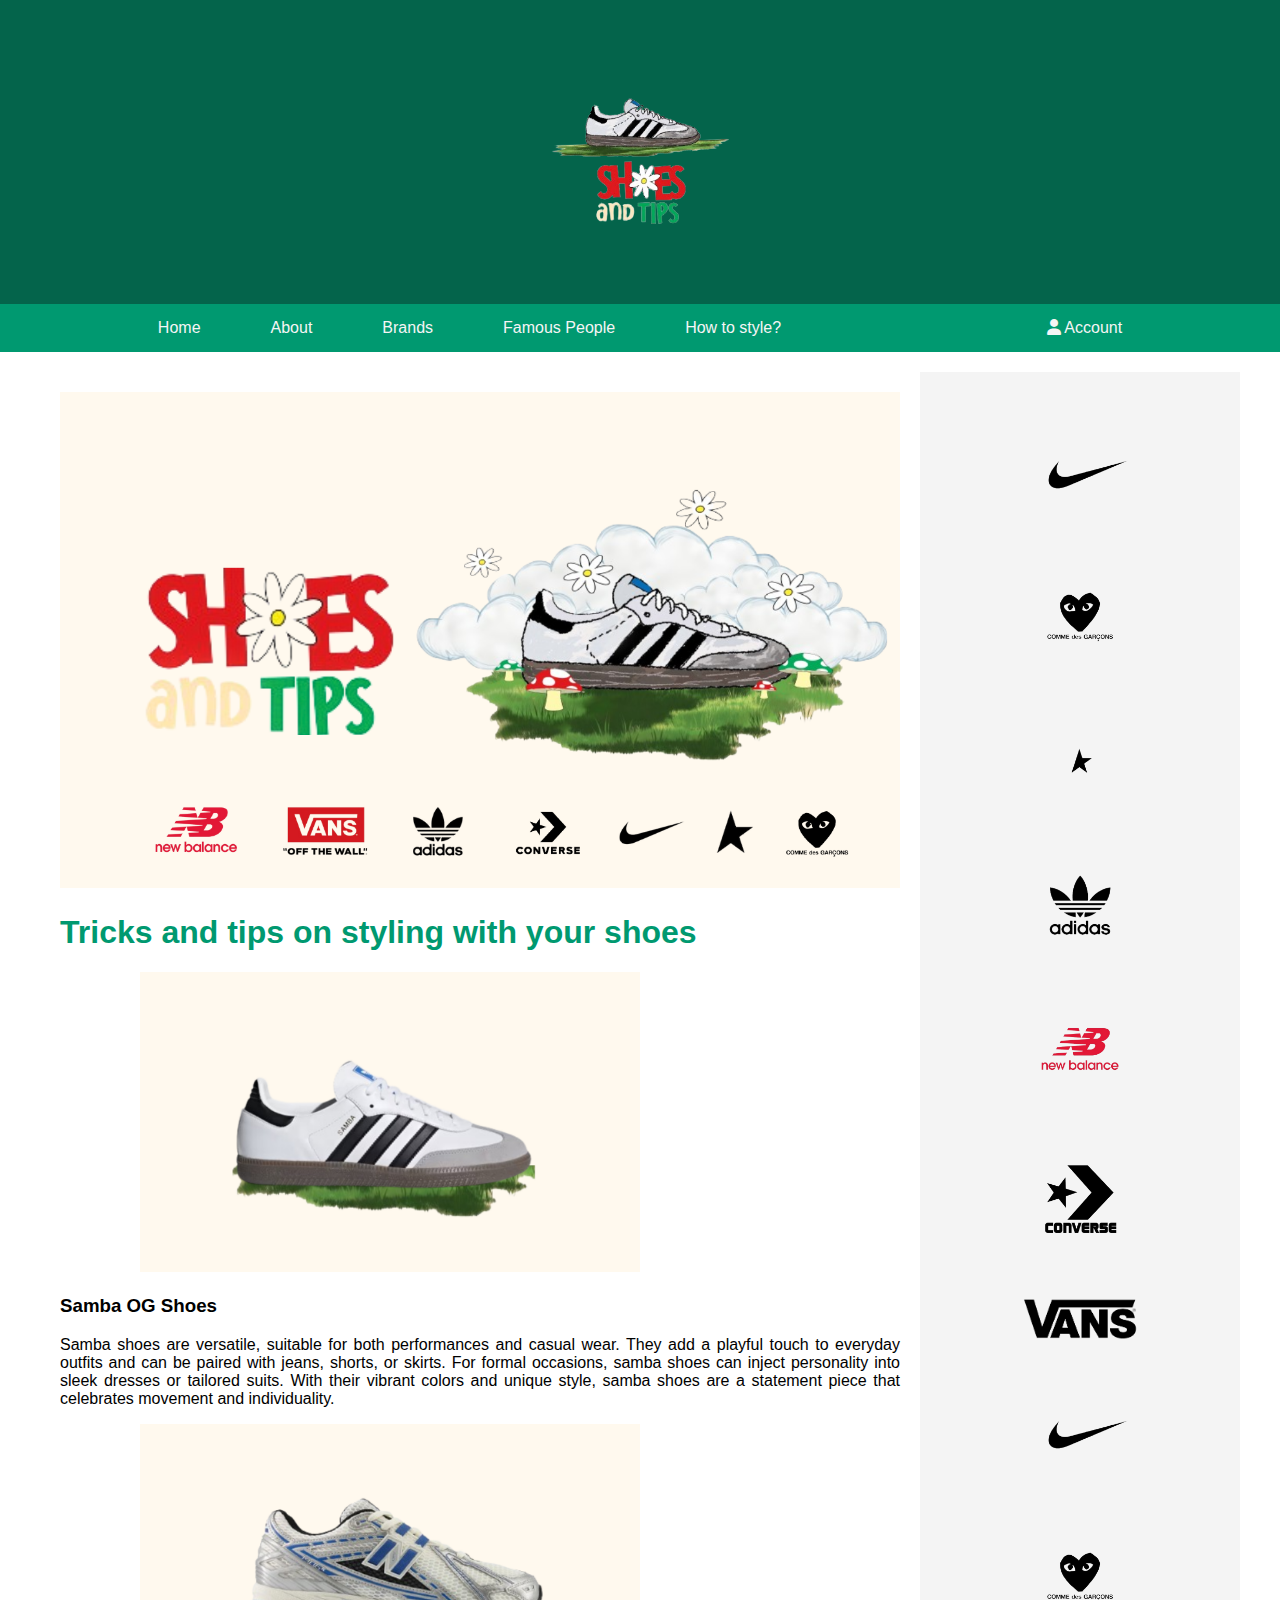
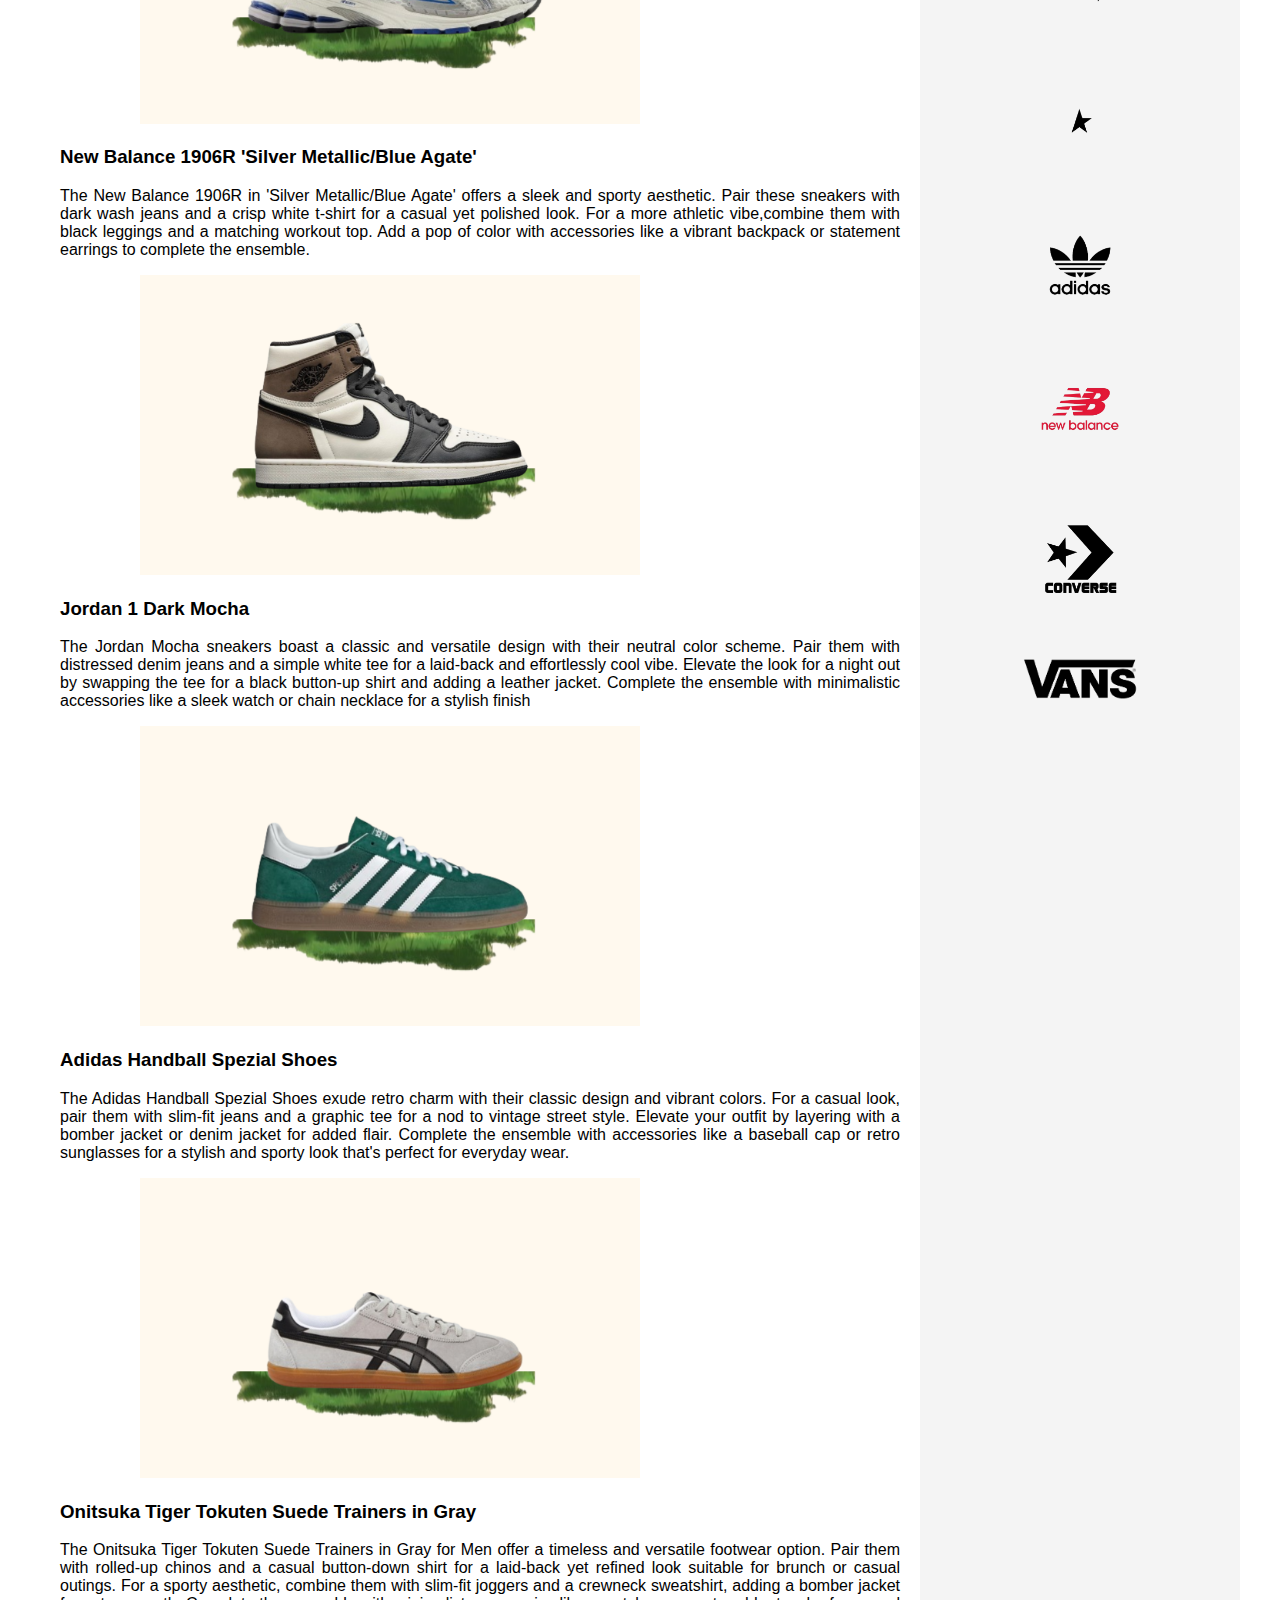
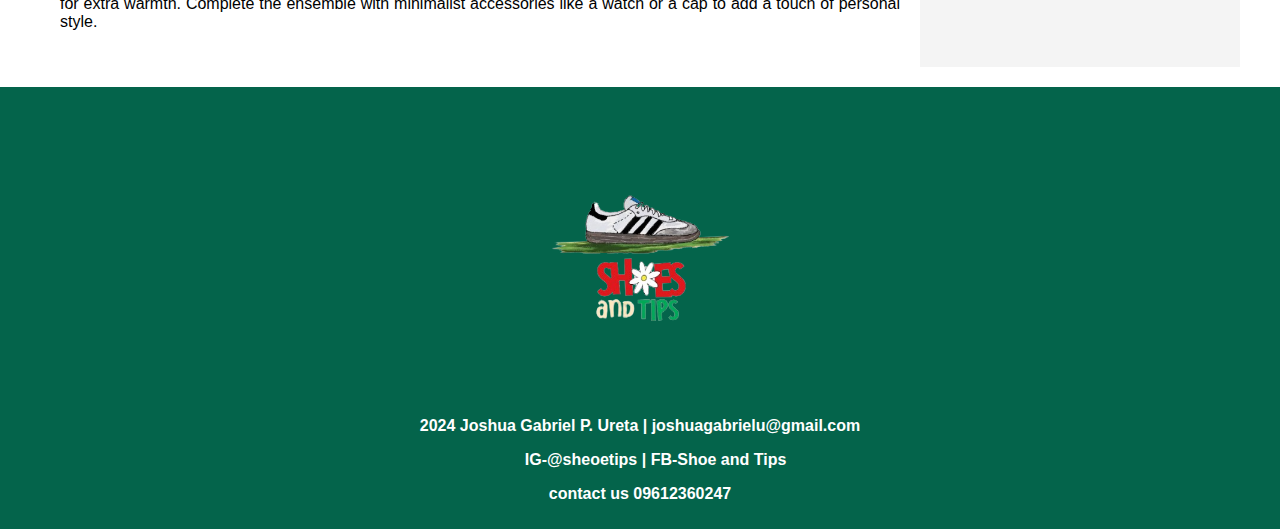
<file: index.html>
<!DOCTYPE html>
<html lang="en">
<head>
    <meta charset="UTF-8">
    <meta name="viewport" content="width=device-width, initial-scale=1.0">
    <title>Shoes and Tips</title>
    <link rel="stylesheet" href="style.css">
    <link rel="stylesheet" href="https://cdnjs.cloudflare.com/ajax/libs/font-awesome/6.0.0-beta3/css/all.min.css">
</head>
<body>
    <div class="container">
        <header class="header">
            <img src="Untitled_design-removebg-preview (2).png" alt="Logo" class="logo">
        </header>
        <nav class="navbar">
            <ul>
                <nav class="navbar">
                    <ul>
                        <li><a href="index.html">Home</a></li>
                        <li><a href="#about">About</a></li>
                        <li><a href="brands.html">Brands</a></li>
                        <li><a href="Famous_people.html">Famous People</a></li>
                        <li><a href="How_to_style.html">How to style?</a></li>
                        &nbsp;&nbsp;&nbsp;&nbsp;&nbsp;&nbsp;&nbsp;&nbsp; 
                        &nbsp;&nbsp;&nbsp;&nbsp;&nbsp;&nbsp;&nbsp;&nbsp; 
                        &nbsp;&nbsp;&nbsp;&nbsp;&nbsp;&nbsp;&nbsp;&nbsp;
                        &nbsp;&nbsp;&nbsp;&nbsp;&nbsp;&nbsp;&nbsp;&nbsp;
                        &nbsp;&nbsp;&nbsp;&nbsp;&nbsp;&nbsp;&nbsp;&nbsp;
                        <li><a href="Accounts.html"><i class="fas fa-user"></i> Account</a></li>
                    </ul>
                </nav>
                
            </ul>
        </nav>
        <div class="content-wrapper">
            <main class="main-content">
                <article>
                    <img src="Header Design .png" alt="Header Image" class="header-image">
                    <h1 style="color:#009970;"> Tricks and tips on styling with your shoes</h1>
                    <div class="img-shoes">
                        &nbsp;&nbsp;&nbsp;&nbsp;&nbsp;&nbsp;&nbsp;&nbsp;
                        &nbsp;&nbsp;&nbsp;&nbsp;&nbsp;&nbsp;&nbsp;&nbsp;
                        <img src="shoes 1.png" width="500" height="300">
                    </div> 
                    <b><h3>Samba OG Shoes</h3></b>
                    <p style="text-align:justify">Samba shoes are versatile, suitable for both performances and 
                        casual wear. They add a playful touch to everyday outfits and 
                        can be paired with jeans, shorts, or skirts. For formal occasions, 
                        samba shoes can inject personality into sleek dresses or tailored 
                        suits. With their vibrant colors and unique style, samba shoes are
                         a statement piece that celebrates movement and individuality.</p>
                    <div class="img-shoes">
                        &nbsp;&nbsp;&nbsp;&nbsp;&nbsp;&nbsp;&nbsp;&nbsp;
                        &nbsp;&nbsp;&nbsp;&nbsp;&nbsp;&nbsp;&nbsp;&nbsp;
                        <img src="shoes 2.png" width="500" height="300">
                    </div>
                    <b><h3>New Balance 1906R 'Silver Metallic/Blue Agate'</h3></b>
                    <p style="text-align:justify">The New Balance 1906R in 'Silver Metallic/Blue Agate' offers 
                        a sleek and sporty aesthetic. Pair these sneakers with dark wash jeans and a crisp white t-shirt for a 
                        casual yet polished look. For a more athletic vibe,combine them with black leggings and a
                         matching workout top. Add a pop of color with accessories like a vibrant 
                        backpack or statement earrings to complete the ensemble.</p>
                    <div class="img-shoes">
                        &nbsp;&nbsp;&nbsp;&nbsp;&nbsp;&nbsp;&nbsp;&nbsp;
                        &nbsp;&nbsp;&nbsp;&nbsp;&nbsp;&nbsp;&nbsp;&nbsp;
                        <img src="shoes 3.png" width="500" height="300">
                    </div> 
                    <b><h3>Jordan 1 Dark Mocha</h3></b>
                     <p style="text-align:justify">
                        The Jordan Mocha sneakers boast a classic and versatile design with their neutral color scheme. 
                        Pair them with distressed denim jeans and a simple white tee for a laid-back and effortlessly cool vibe. 
                        Elevate the look for a night out by swapping the tee for a black button-up shirt and adding a leather jacket. Complete the ensemble with
                         minimalistic accessories like a sleek watch or chain necklace for a stylish finish </p>    
                    <div class="img-shoes">
                        &nbsp;&nbsp;&nbsp;&nbsp;&nbsp;&nbsp;&nbsp;&nbsp;
                        &nbsp;&nbsp;&nbsp;&nbsp;&nbsp;&nbsp;&nbsp;&nbsp;
                        <img src="shoes 4.png" width="500" height="300">
                    </div> 
                    <b><h3>Adidas Handball Spezial Shoes</h3></b>
                    <p style="text-align:justify">
                        The Adidas Handball Spezial Shoes exude retro charm with their classic design and vibrant colors. For a casual look, pair them with 
                        slim-fit jeans and a graphic tee for a nod to vintage street style. Elevate your outfit
                         by layering with a bomber jacket or denim jacket for added flair. Complete the ensemble with accessories like a baseball cap or
                         retro sunglasses for a stylish and sporty look that's perfect for everyday wear.</p>
                    <div class="img-shoes">
                        &nbsp;&nbsp;&nbsp;&nbsp;&nbsp;&nbsp;&nbsp;&nbsp;
                        &nbsp;&nbsp;&nbsp;&nbsp;&nbsp;&nbsp;&nbsp;&nbsp;
                        <img src="shoes 5.png" width="500" height="300">
                    </div> 
                    <b><h3>Onitsuka Tiger Tokuten Suede Trainers in Gray</h3></b>
                    <p style="text-align:justify">The Onitsuka Tiger Tokuten Suede Trainers in Gray for Men offer a timeless and versatile footwear option. Pair them with rolled-up chinos and 
                        a casual button-down shirt for a laid-back yet refined look suitable for 
                        brunch or casual outings. For a sporty aesthetic, combine them with slim-fit joggers and a crewneck sweatshirt, adding a bomber jacket for extra warmth. 
                        Complete the ensemble with minimalist accessories like a watch or a cap to add a touch of personal style. </p>
                </article>
            </main>
            <aside class="sidebar">
                <ul>
                    <li><a href="brands.html">
                        <img src="NIKE_LOGO-removebg-preview.png" width="130" height="130">
                    </a></li>
                    <li><a href="brands.html">
                        <img src="CDG_LOGO-removebg-preview (2).png" width="130" height="130">
                    </a></li>
                    <li><a href="brands.html">
                        <img src="golden_gooose_LOGO-removebg-preview.png" width="130" height="130">
                    </a></li>
                    <li><a href="brands.html">
                        <img src="adidas_LOGO-removebg-preview.png" width="130" height="130">
                    </a></li>
                    <li><a href="brands.html">
                        <img src="nb_LOGO-removebg-preview.png" width="130" height="130">
                    </a></li>
                    <br><br>
                    <li><a href="brands.html">
                        <img src="CONVERSE_LOGO.png" width="130" height="70">
                    </a></li>
                    <br><br>
                    <li><a href="brands.html">
                        <img src="Cool-vans-logo-wallpaper-hd-removebg-preview.png" width="130" height="70">
                    </a></li>
                    <li><a href="brands.html">
                        <img src="NIKE_LOGO-removebg-preview.png" width="130" height="130">
                    </a></li>
                    <li><a href="brands.html">
                        <img src="CDG_LOGO-removebg-preview (2).png" width="130" height="130">
                    </a></li>
                    <li><a href="brands.html">
                        <img src="golden_gooose_LOGO-removebg-preview.png" width="130" height="130">
                    </a></li>
                    <li><a href="brands.html">
                        <img src="adidas_LOGO-removebg-preview.png" width="130" height="130">
                    </a></li>
                    <li><a href="brands.html">
                        <img src="nb_LOGO-removebg-preview.png" width="130" height="130">
                    </a></li>
                    <br><br>
                    <li><a href="brands.html">
                        <img src="CONVERSE_LOGO.png" width="130" height="70">
                    </a></li>
                    <br><br>
                    <li><a href="brands.html">
                        <img src="Cool-vans-logo-wallpaper-hd-removebg-preview.png" width="130" height="70">
                    </a></li>
                </ul>
            </aside>
        </div>
        <footer class="footer" id="about">
            <img src="Untitled_design-removebg-preview (2).png" alt="Logo" class="logo">
            <b><p>2024 Joshua Gabriel P. Ureta | joshuagabrielu@gmail.com</p>
            <p> &nbsp;&nbsp;&nbsp;&nbsp;&nbsp;&nbsp; IG-@sheoetips | FB-Shoe and Tips</p>
            <p> contact us
                09612360247
            </p></b>
        </footer>
    </div>
</body>
</html>
</file>
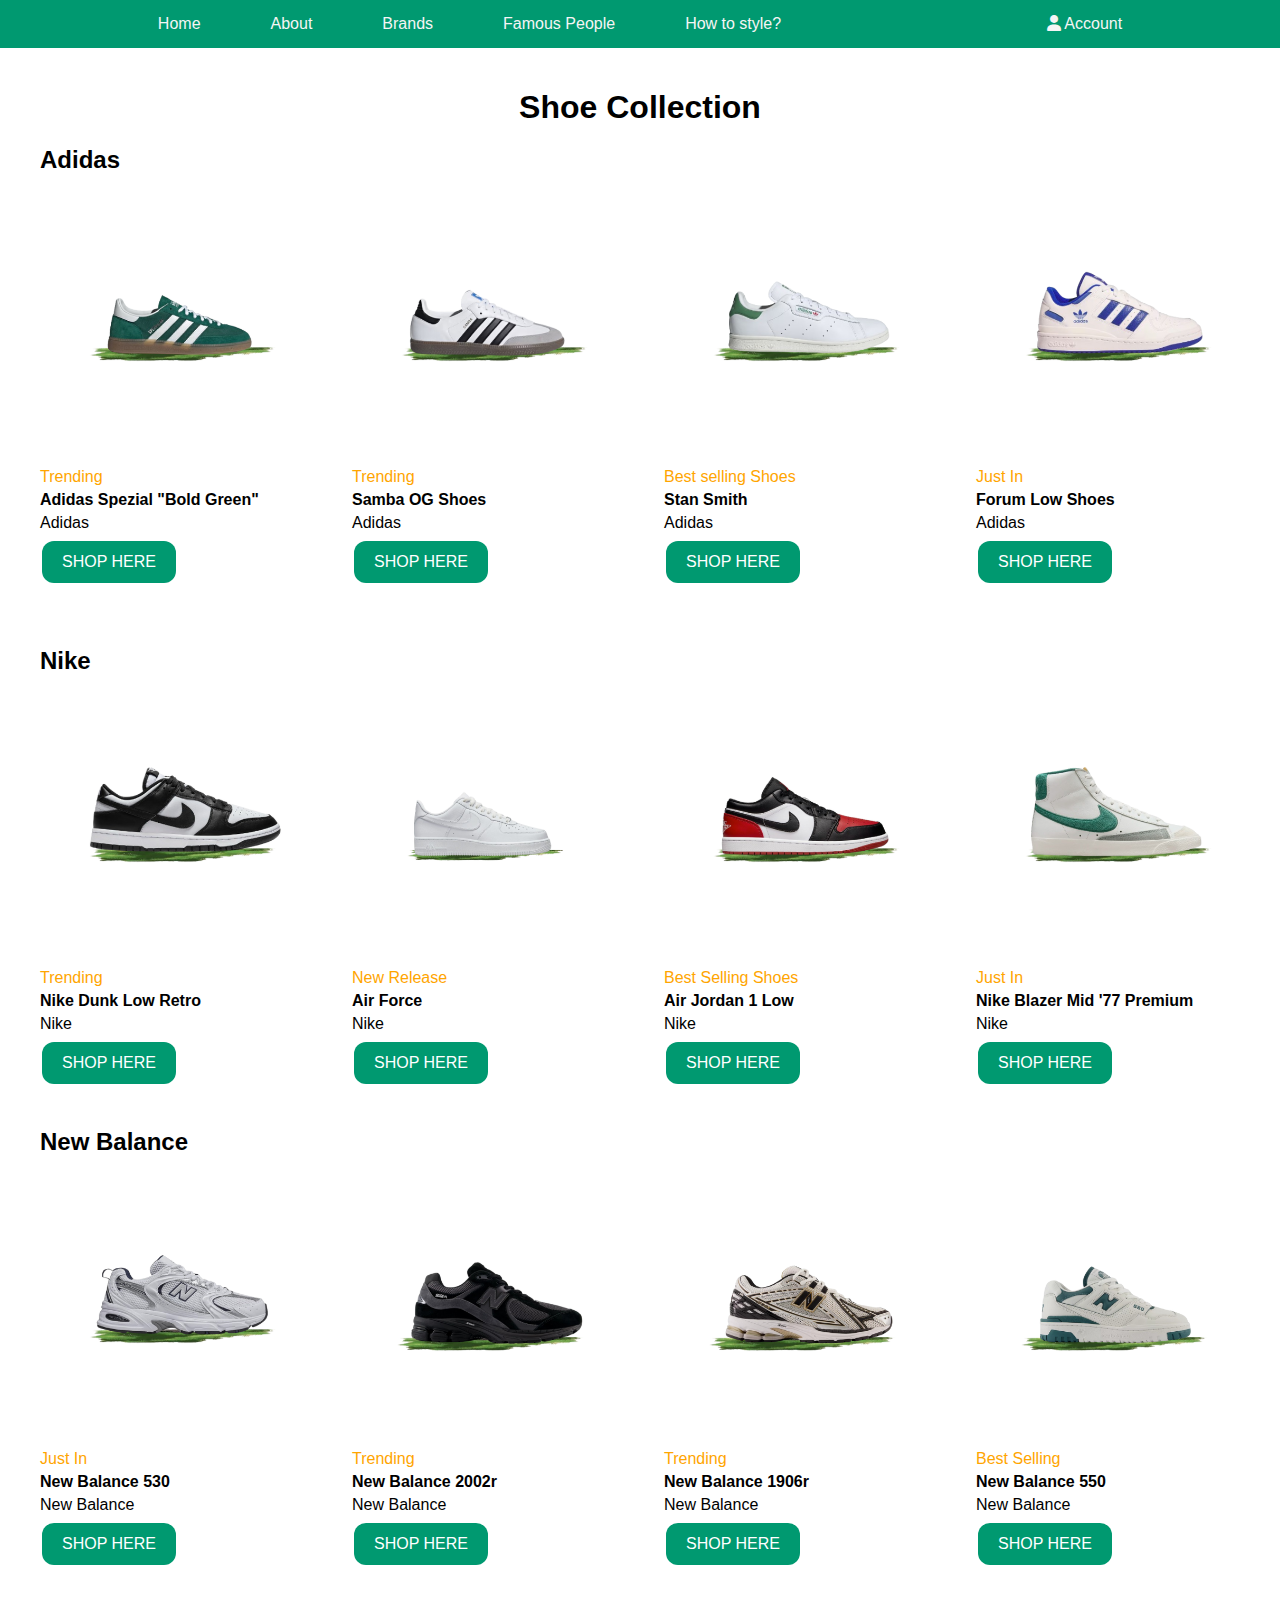
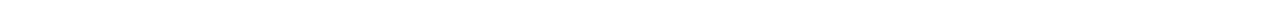
<file: brands.html>
<!DOCTYPE html>
<html lang="en">
<head>
    <meta charset="UTF-8">
    <meta name="viewport" content="width=device-width, initial-scale=1.0">
    <title>Shoes and Tips</title>
    <link rel="stylesheet" href="brands_style.css">
    <link rel="stylesheet" href="https://cdnjs.cloudflare.com/ajax/libs/font-awesome/6.0.0-beta3/css/all.min.css">
</head>
<body>
    <div class="container">
        <nav class="navbar">
            <ul>
                <li><a href="index.html">Home</a></li>
                <li><a href="#about">About</a></li>
                <li><a href="brands.html">Brands</a></li>
                <li><a href="Famous_people.html">Famous People</a></li>
                <li><a href="How_to_style.html">How to style?</a></li>
                &nbsp;&nbsp;&nbsp;&nbsp;&nbsp;&nbsp;&nbsp;&nbsp; 
                &nbsp;&nbsp;&nbsp;&nbsp;&nbsp;&nbsp;&nbsp;&nbsp; 
                &nbsp;&nbsp;&nbsp;&nbsp;&nbsp;&nbsp;&nbsp;&nbsp;
                &nbsp;&nbsp;&nbsp;&nbsp;&nbsp;&nbsp;&nbsp;&nbsp;
                &nbsp;&nbsp;&nbsp;&nbsp;&nbsp;&nbsp;&nbsp;&nbsp;
                <li><a href="Account.html"><i class="fas fa-user"></i> Account</a></li>
            </ul>
        </nav>
        <div class="content-wrapper">
            <div class="main-content">
                <div class="img-row">
                    <h1>Shoe Collection</h1>
                    <h2> Adidas</h2>
                    <div class="shoes-container">
                        <div class="shoe-item">
                            <img src="Spezial.png" alt="Adidas Shoes">
                            <div class="shoe-info">
                                <p class="status">Trending</p>
                                <p class="name">Adidas Spezial "Bold Green"</p>
                                <p class="category">Adidas</p>
                                <button class="button button4"><a href="https://www.adidas.com/us/handball-spezial-shoes/IG6192.html" class ="shoes-image"> SHOP HERE </a></button>
                            </div>
                        </div>
                        <div class="shoe-item"> 
                            <img src="Samba.png" alt="Adidas Shoes">
                            <div class="shoe-info">
                                <p class="status">Trending</p>
                                <p class="name">Samba OG Shoes</p>
                                <p class="category">Adidas</p>
                                <button class="button button4"><a href="https://www.adidas.com.ph/samba-og-shoes/B75806.html" class ="shoes-image"> SHOP HERE </a></button>
                            </div>
                        </div>
                        <div class="shoe-item">
                            <img src="Stan Smith.png" alt="Adidas Shoes">
                            <div class="shoe-info">
                                <p class="status">Best selling Shoes</p>
                                <p class="name">Stan Smith</p>
                                <p class="category">Adidas</p>
                                <button class="button button4"><a href="https://www.adidas.com.ph/stan-smith-shoes/ID1369.html" class ="shoes-image"> SHOP HERE </a></button>
                            </div>
                        </div>
                        <div class="shoe-item">
                            <img src="Forum Low.png" alt="Adidas Shoes">
                            <div class="shoe-info">
                                <p class="status">Just In</p>
                                <p class="name">Forum Low Shoes</p>
                                <p class="category">Adidas</p>
                                <button class="button button4"><a href="https://www.adidas.com.ph/forum-low-cl-shoes/IH7829.html?pr=product_rr&slot=1&rec=ds" class ="shoes-image"> SHOP HERE </a></button>
                            </div>
                        </div>
                    </div>
                </div>
                <h2>Nike</h2>
                <div class="shoes-container">
                        <div class="shoe-item">
                            <img src="Low panda dunks.png" alt="Nike Shoes">
                            <div class="shoe-info">
                                <p class="status">Trending</p>
                                <p class="name">Nike Dunk Low Retro</p>
                                <p class="category">Nike</p>
                                <button class="button button4"><a href="https://www.nike.com/ph/t/dunk-low-retro-shoe-66RGqF/DD1391-100" class ="shoes-image"> SHOP HERE </a></button>
                            </div>
                        </div>
                        <div class="shoe-item">
                            <img src="airforce brands.png" alt="Nike Shoes">
                            <div class="shoe-info">
                                <p class="status">New Release</p>
                                <p class="name">Air Force</p>
                                <p class="category">Nike</p>
                                <button class="button button4"><a href="https://www.nike.com/ph/t/air-force-1-07-shoes-WrLlWX/CW2288-111" class ="shoes-image"> SHOP HERE </a></button>
                            </div>
                        </div>
                        <div class="shoe-item">
                            <img src="Nike Jordan 1 Low.png" alt="Nike Shoes">
                            <div class="shoe-info">
                                <p class="status">Best Selling Shoes</p>
                                <p class="name">Air Jordan 1 Low</p>
                                <p class="category">Nike</p>
                                <button class="button button4"><a href="https://www.nike.com/ph/t/air-jordan-1-low-shoes-lFCSjp/553558-161" class ="shoes-image"> SHOP HERE </a></button>
                            </div>
                        </div>
                        <div class="shoe-item">
                            <img src="Nike Blazer Mid '77 Premium.png" alt="Nike Shoes">
                            <div class="shoe-info">
                                <p class="status">Just In</p>
                                <p class="name">Nike Blazer Mid '77 Premium</p>
                                <p class="category">Nike</p>
                                <button class="button button4"><a href="https://www.nike.com/ph/w/mens-shoes-nik1zy7ok" class ="shoes-image"> SHOP HERE </a></button>
                            </div>
                        </div>
                    </div>
                    <h2> New Balance</h2>
                    <div class="shoes-container">
                            <div class="shoe-item">
                                <img src="New Balance 530.png" alt="New Balance Shoes">
                                <div class="shoe-info">
                                    <p class="status">Just In</p>
                                    <p class="name">New Balance 530</p>
                                    <p class="category">New Balance</p>
                                    <button class="button button4"><a href="https://www.newbalance.com/pd/530/MR530-32265.html?dwvar_MR530-32265_style=MR530SG" class ="shoes-image"> SHOP HERE </a></button>
                                </div>
                            </div>
                            <div class="shoe-item">
                                <img src="New Balance 2002r.png" alt="New Balance Shoes">
                                <div class="shoe-info">
                                    <p class="status">Trending</p>
                                    <p class="name">New Balance 2002r</p>
                                    <p class="category">New Balance</p>
                                    <button class="button button4"><a href="https://www.newbalance.com/pd/2002r/M2002RV1-49973.html?dwvar_M2002RV1-49973_style=M2002RBL" class ="shoes-image"> SHOP HERE </a></button>
                                </div>
                            </div>
                            <div class="shoe-item">
                                <img src="New Balance 1906r.png" alt="New Balance Shoes">
                                <div class="shoe-info">
                                    <p class="status">Trending</p>
                                    <p class="name">New Balance 1906r</p>
                                    <p class="category">New Balance</p>
                                    <button class="button button4"><a href="https://www.newbalance.com/pd/1906r/M1906RV1-39645.html?dwvar_M1906RV1-39645_style=M1906RA" class ="shoes-image"> SHOP HERE </a></button>
                                </div>
                            </div>
                            <div class="shoe-item">
                                <img src="New Balance 550.png" alt="New Balance Shoes">
                                <div class="shoe-info">
                                    <p class="status">Best Selling</p>
                                    <p class="name">New Balance 550</p>
                                    <p class="category">New Balance</p>
                                    <button class="button button4"><a href="https://www.newbalance.com/pd/550/BBW550V1-45669.html?dwvar_BBW550V1-45669_style=BBW550BI" class ="shoes-image"> SHOP HERE </a></button>
                                </div>
       </div> 
    </div>
</body>
</html>
</file>
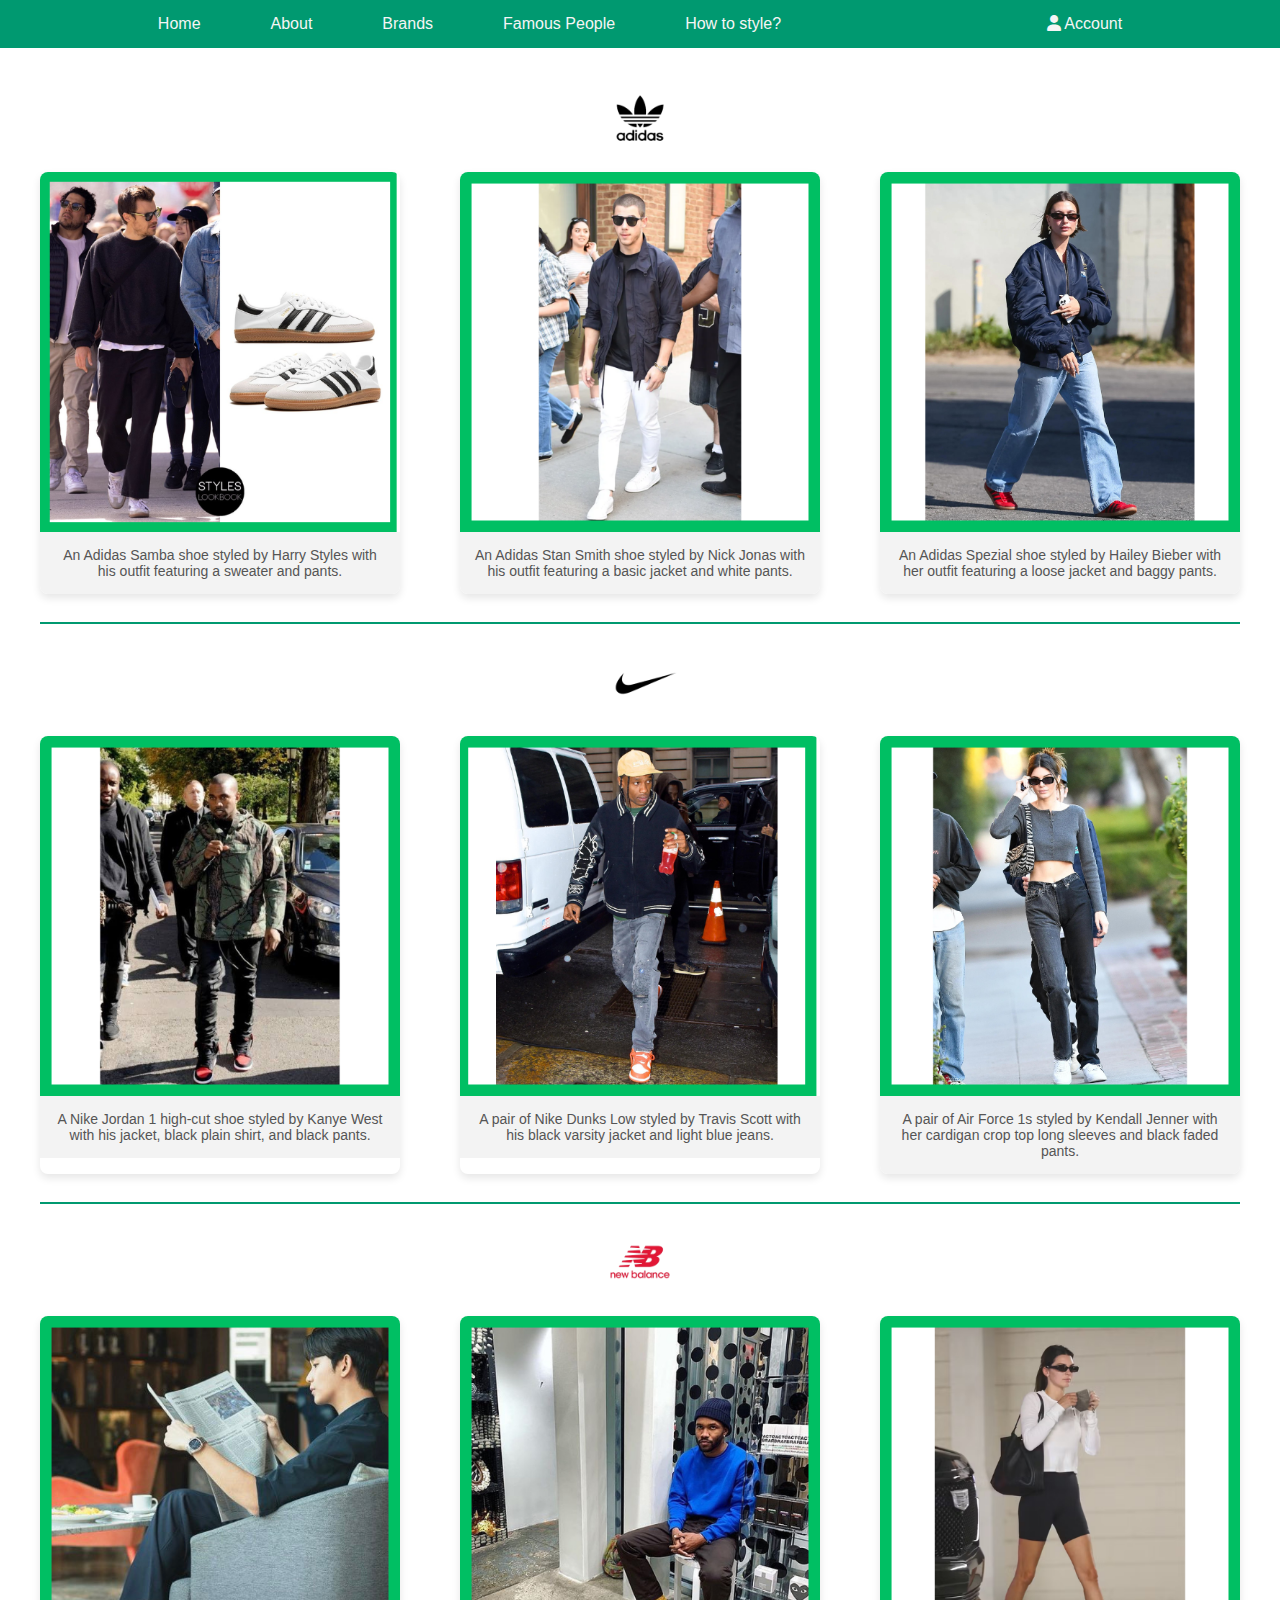
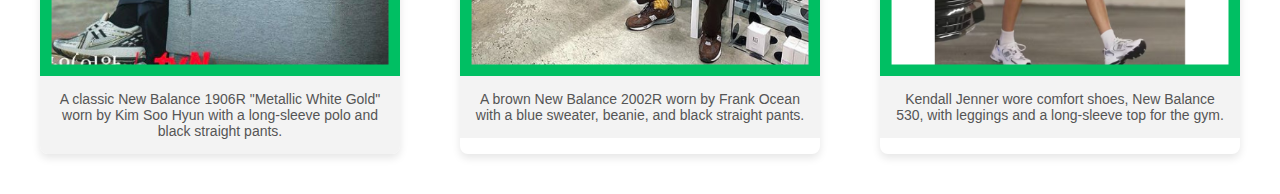
<file: Famous_people.html>
<!DOCTYPE html>
<html lang="en">
<head>
    <meta charset="UTF-8">
    <meta name="viewport" content="width=device-width, initial-scale=1.0">
    <title>Shoes and Tips</title>
    <link rel="stylesheet" href="Famous_people_style.css">
    <link rel="stylesheet" href="https://cdnjs.cloudflare.com/ajax/libs/font-awesome/6.0.0-beta3/css/all.min.css">
</head>
<body>
    <div class="container">
        <nav class="navbar">
            <ul>
                <li><a href="index.html">Home</a></li>
                <li><a href="#about">About</a></li>
                <li><a href="brands.html">Brands</a></li>
                <li><a href="Famous_people.html">Famous People</a></li>
                <li><a href="How_to_style.html">How to style?</a></li>
                &nbsp;&nbsp;&nbsp;&nbsp;&nbsp;&nbsp;&nbsp;&nbsp; 
                &nbsp;&nbsp;&nbsp;&nbsp;&nbsp;&nbsp;&nbsp;&nbsp; 
                &nbsp;&nbsp;&nbsp;&nbsp;&nbsp;&nbsp;&nbsp;&nbsp;
                &nbsp;&nbsp;&nbsp;&nbsp;&nbsp;&nbsp;&nbsp;&nbsp;
                &nbsp;&nbsp;&nbsp;&nbsp;&nbsp;&nbsp;&nbsp;&nbsp;
                <li><a href="Account.html"><i class="fas fa-user"></i> Account</a></li>
            </ul>
        </nav>

        <div class="content-wrapper">
            <div class="main-content">
                <div class="brand-shoes">
                    <img src="adidas_LOGO-removebg-preview.png" width="100" height="100" alt="Adidas">
                </div>
                <div class="artist-container">
                    <div class="artist-item">
                        <img src="Harry Styles Picture.png" alt="Harry Styles">
                        <div class="artist-info">
                            <p>An Adidas Samba shoe styled by Harry Styles with his outfit featuring a sweater and pants.</p>
                        </div>
                    </div>
                    <div class="artist-item">
                        <img src="Nick Jonas Picture (1).png" alt="Nick Jonas">
                        <div class="artist-info">
                            <p>An Adidas Stan Smith shoe styled by Nick Jonas with his outfit featuring a basic jacket and white pants.</p>
                        </div>
                    </div>
                    <div class="artist-item">
                        <img src="Hailey Bieber Picture.png" alt="Hailey Bieber">
                        <div class="artist-info">
                            <p>An Adidas Spezial shoe styled by Hailey Bieber with her outfit featuring a loose jacket and baggy pants.</p>
                        </div>
                    </div>
                </div>

                <hr color="#009970">
                
                <div class="brand-shoes">
                    <img src="NIKE_LOGO-removebg-preview.png" width="100" height="100" alt="Nike">
                </div>
                <div class="artist-container">
                    <div class="artist-item">
                        <img src="Kanye West Picture.png" alt="Kanye West">
                        <div class="artist-info">
                            <p>A Nike Jordan 1 high-cut shoe styled by Kanye West with his jacket, black plain shirt, and black pants.</p>
                        </div>
                    </div>
                    <div class="artist-item">
                        <img src="Travis Scott Picture.png" alt="Travis Scott">
                        <div class="artist-info">
                            <p>A pair of Nike Dunks Low styled by Travis Scott with his black varsity jacket and light blue jeans.</p>
                        </div>
                    </div>
                    <div class="artist-item">
                        <img src="Kendall JennerPicture.png" alt="Kendall Jenner">
                        <div class="artist-info">
                            <p>A pair of Air Force 1s styled by Kendall Jenner with her cardigan crop top long sleeves and black faded pants.</p>
                        </div>
                    </div>
                </div>

                <hr color="#009970">

                <div class="brand-shoes">
                    <img src="nb_LOGO-removebg-preview.png" width="100" height="100" alt="New Balance">
                </div>
                <div class="artist-container">
                    <div class="artist-item">
                        <img src="Kim Soo Hyun Picture.png" alt="Kim Soo Hyun">
                        <div class="artist-info">
                            <p>A classic New Balance 1906R "Metallic White Gold" worn by Kim Soo Hyun with a long-sleeve polo and black straight pants.</p>
                        </div>
                    </div>
                    <div class="artist-item">
                        <img src="Frank Ocean Picture.png" alt="Frank Ocean">
                        <div class="artist-info">
                            <p>A brown New Balance 2002R worn by Frank Ocean with a blue sweater, beanie, and black straight pants.</p>
                        </div>
                    </div>
                    <div class="artist-item">
                        <img src="Kendall Jenner NB Picture.png" alt="New Balance Shoes">
                        <div class="artist-info">
                            <p>Kendall Jenner wore comfort shoes, New Balance 530, with leggings and a long-sleeve top for the gym.</p>
                        </div>
                    </div>
                </div>
            </div>
        </div>
    </div>
</body>
</html>
</file>
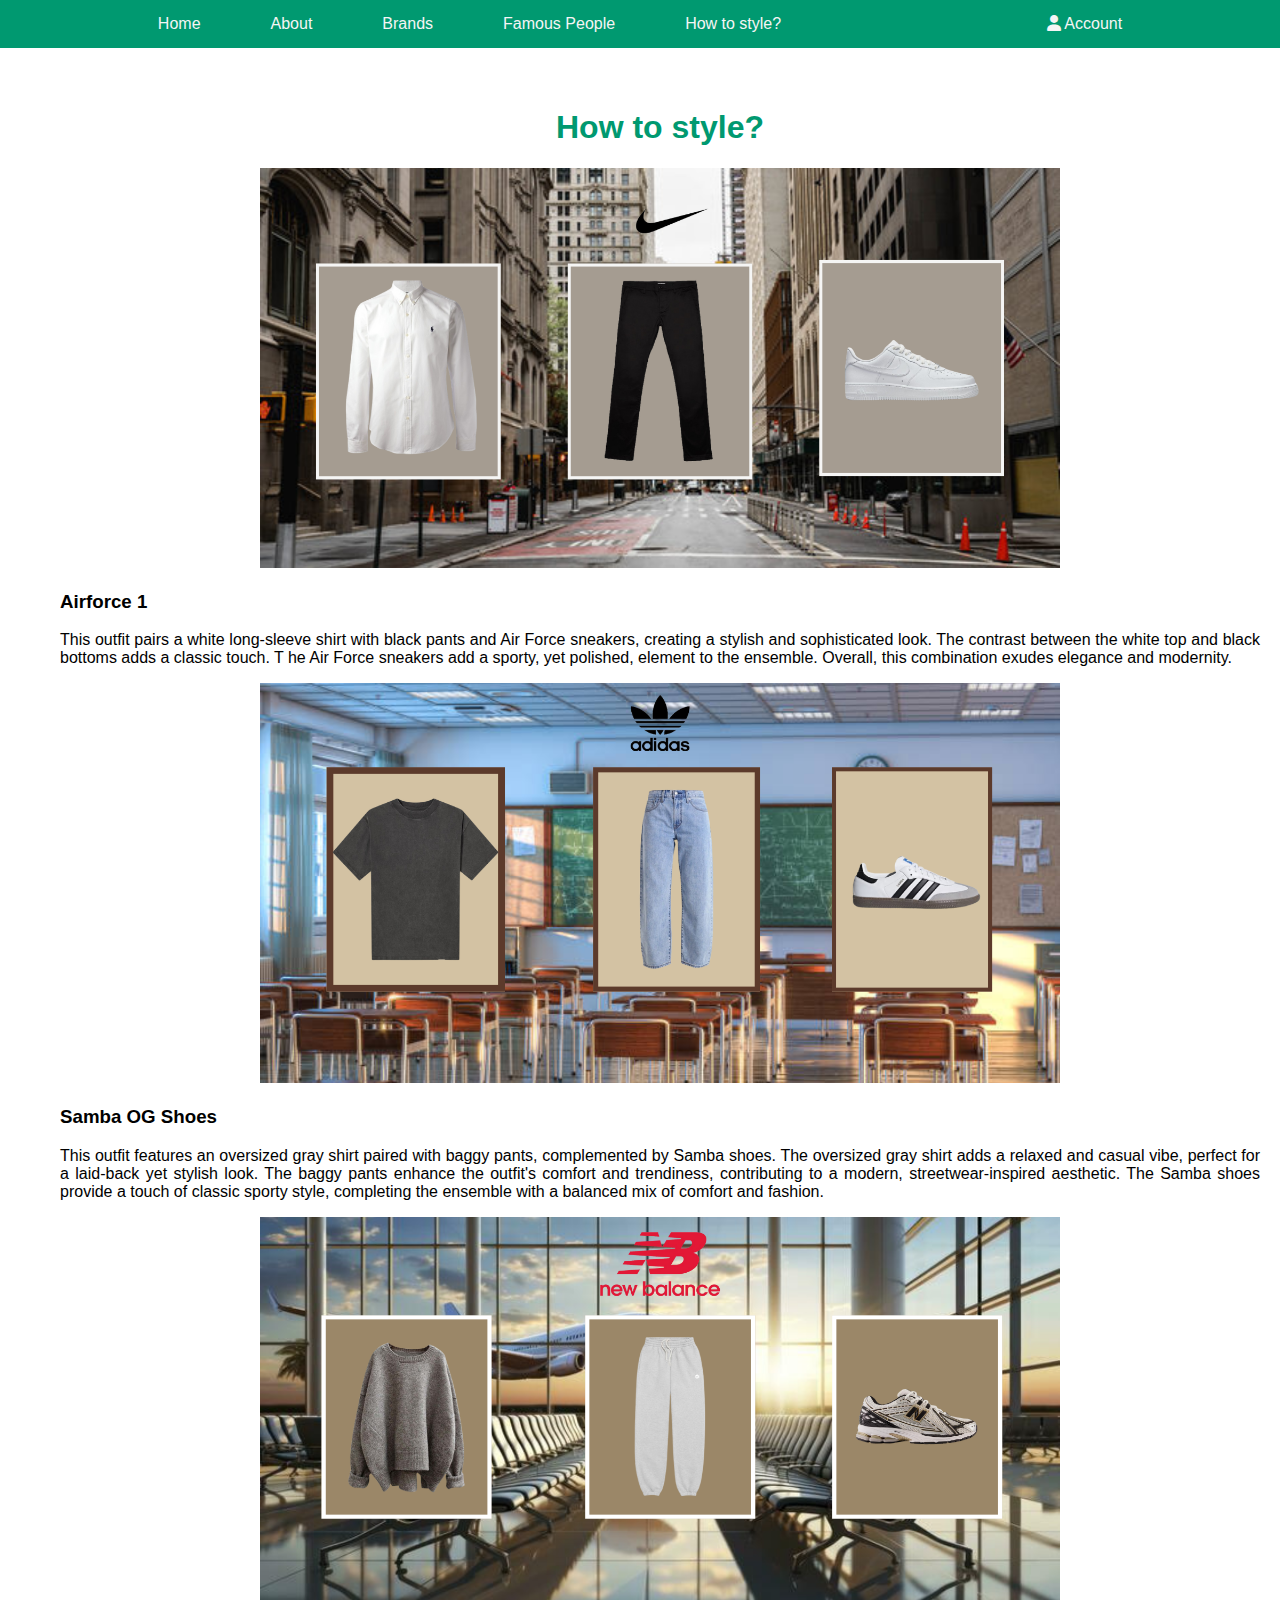
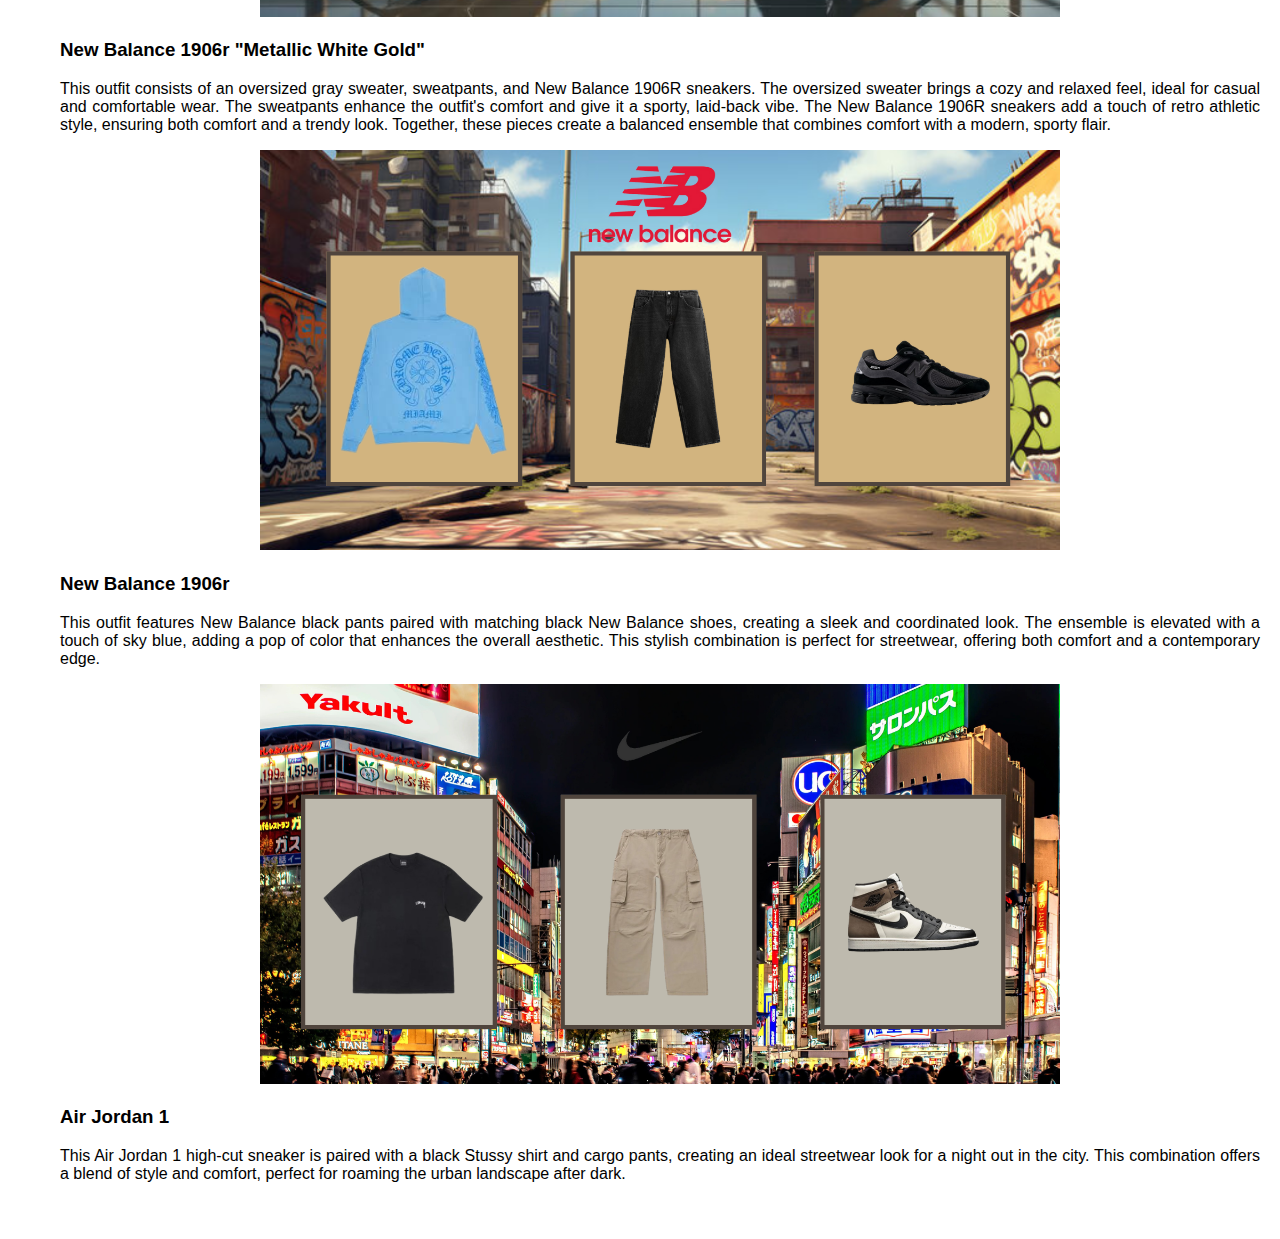
<file: How_to_style.html>
<!DOCTYPE html>
<html lang="en">
<head>
    <meta charset="UTF-8">
    <meta name="viewport" content="width=device-width, initial-scale=1.0">
    <title>Shoes and Tips</title>
    <link rel="stylesheet" href="how_to_style.css">
    <link rel="stylesheet" href="https://cdnjs.cloudflare.com/ajax/libs/font-awesome/6.0.0-beta3/css/all.min.css">
</head>
<body>
    <div class="container">
        <nav class="navbar">
            <ul>
                <li><a href="index.html">Home</a></li>
                <li><a href="#about">About</a></li>
                <li><a href="brands.html">Brands</a></li>
                <li><a href="Famous_people.html">Famous People</a></li>
                <li><a href="How_to_style.html">How to style?</a></li>
                &nbsp;&nbsp;&nbsp;&nbsp;&nbsp;&nbsp;&nbsp;&nbsp; 
                &nbsp;&nbsp;&nbsp;&nbsp;&nbsp;&nbsp;&nbsp;&nbsp; 
                &nbsp;&nbsp;&nbsp;&nbsp;&nbsp;&nbsp;&nbsp;&nbsp;
                &nbsp;&nbsp;&nbsp;&nbsp;&nbsp;&nbsp;&nbsp;&nbsp;
                &nbsp;&nbsp;&nbsp;&nbsp;&nbsp;&nbsp;&nbsp;&nbsp;
                <li><a href="Account.html"><i class="fas fa-user"></i> Account</a></li>
            </ul>
        </nav>
        <div class="content-wrapper">
            <div class="main-content">
                <div class="content-wrapper">
                    <main class="main-content">
                        <article>
                            <div class="title">
                            <h1 style="color:#009970;"> How to style? </h1>
                            </div>
                        <div class ="img-shoes">
                 
                            <img src="Air Force.png" width="800" height="400">
                        </div> 
                            <b><h3>Airforce 1</h3></b>
                            <p style="text-align:justify">This outfit pairs a white long-sleeve shirt with black pants and
                                 Air Force sneakers, creating a stylish and sophisticated look.
                                  The contrast between the white top and black bottoms adds a classic touch. T
                                  he Air Force sneakers add a sporty, yet polished, element to the ensemble.
                                 Overall, this combination exudes elegance and modernity.</p>
                

                                <div class ="img-shoes">
                                    <img src="OG Samba.png" width="800" height="400">
                                </div> 
                                    <b><h3>Samba OG Shoes</h3></b>
                                    <p style="text-align:justify">This outfit features an oversized gray shirt paired with baggy pants, 
                                        complemented by Samba shoes. The oversized gray shirt adds a relaxed and casual vibe, 
                                        perfect for a laid-back yet stylish look. The baggy pants enhance the outfit's comfort 
                                        and trendiness, contributing to a modern, streetwear-inspired aesthetic. 
                                        The Samba shoes provide a touch of classic sporty style, completing the ensemble with a balanced mix of
                                         comfort and fashion.</p> 

                                         <div class ="img-shoes">
                            
                                            <img src="New Balance Metallic Gold.png" width="800" height="400">
                                        </div> 
                                            <b><h3>New Balance 1906r "Metallic White Gold"</h3></b>
                                            <p style="text-align:justify">This outfit consists of an oversized gray sweater, sweatpants, 
                                                and New Balance 1906R sneakers. The oversized sweater brings a cozy and relaxed feel,
                                                 ideal for casual and comfortable wear. The sweatpants enhance the outfit's comfort and give it a sporty, 
                                                 laid-back vibe. The New Balance 1906R sneakers add a touch of retro athletic style, 
                                                 ensuring both comfort and a trendy look. Together, these pieces create a balanced ensemble that 
                                                 combines comfort with a modern, sporty flair.</p>

                                                 <div class ="img-shoes">
                                                    <img src="New Balance.png" width="800" height="400">
                                                </div> 
                                                    <b><h3>New Balance 1906r</h3></b>
                                                    <p style="text-align:justify">
                                                        This outfit features New Balance black pants paired with matching black New Balance shoes, 
                                                        creating a sleek and coordinated look. The ensemble is elevated with a touch of sky blue, 
                                                        adding a pop of color that enhances the overall aesthetic. This stylish combination is perfect for streetwear, 
                                                        offering both comfort and a contemporary edge.
                                                        </p>

                                                         <div class ="img-shoes">
                                                            <img src="Air Jordan 1.png" width="800" height="400">
                                                        </div> 
                                                            <b><h3>Air Jordan 1</h3></b>
                                                            <p style="text-align:justify">This Air Jordan 1 high-cut sneaker is paired with a black Stussy shirt and cargo pants, 
                                                                creating an ideal streetwear look for a night out in the city. 
                                                                This combination offers a blend of style and comfort, perfect for roaming the urban landscape after dark.</p>
                                                       </body>
                                                      </html>
</file>
<file: style.css>
body {
    font-family: Arial, sans-serif;
    margin: 0;
    padding: 0;
}

.container {
    display: flex;
    flex-direction: column;
    align-items: center;
}

.header {
    width: 100%;
    text-align: center;
    background-color: #04644b;
}

.logo {
    position: relative;
    width: 300px;
}

.navbar {
    width: 100%;
    background-color: #009970;
}

.navbar ul {
    list-style: none;
    padding: 0;
    margin: auto;
    display: flex;
    justify-content: center;
    text-align: center;
}

.navbar ul li {
    margin: 0 15px;
}

.navbar ul li a {
    color:whitesmoke;
    text-decoration: none;
    padding: 15px 20px;
    display: block;
}

.navbar ul li a:hover {
    background-color:  #00b383;
}

.content-wrapper {
    display: flex;
    width: 100%;
    max-width: 1200px;
    margin: 20px auto;
}

.main-content {
    width: 75%;
    padding: 20px;
}

.header-image {
    width: 100%;
    height: auto;
}

.sidebar {
    width: 25%;
    background-color: #f4f4f4;
    padding: 20px;
    text-align: center;
    font-weight: bold;
}

.sidebar h2 {
    font-size: 1.2em;
    margin-top: 0;
}

.sidebar ul {
    list-style: none;
    padding: 0;
}

.sidebar ul li {
    margin-bottom: 10px;
}

.sidebar ul li a {
    text-decoration: none;
    color: #333;
}

.sidebar ul li a:hover {
    text-decoration: underline;
}
.footer {
    width: 100%;
    background-color: #04644b;
    color:white;
    text-align: center;
    padding: 10px 0;
}
</file>
<file: brands_style.css>
body {
    font-family: Arial, sans-serif;
    margin: 0;
    padding: 0;
}

.container {
    display: flex;
    flex-direction: column;
    align-items: center;
}

.header {
    width: 100%;
    text-align: center;
    background-color: #f3ff8b;
}

.logo {
    position: relative;
    width: 300px;
}

.navbar {
    width: 100%;
    background-color: #009970;
}

.navbar ul {
    list-style: none;
    padding: 0;
    margin: auto;
    display: flex;
    justify-content: center;
    text-align: center;
}

.navbar ul li {
    margin: 0 15px;
}

.navbar ul li a {
    color:whitesmoke;
    text-decoration: none;
    padding: 15px 20px;
    display: block;
}

.navbar ul li a:hover {
    background-color:  #00b383;
}
.content-wrapper {
    display: flex;
    justify-content: center;
    width: 100%;
    padding: 20px;
}

.main-content {
    width: 100%;
    max-width: 1200px;
}

.img-row {
    margin-bottom: 40px;
}

.img-row h1 {
    text-align: center;
    margin-bottom: 10px;
}

.shoes-container {
    display: flex;
    justify-content: space-between;
    flex-wrap: wrap;
}

.shoe-item {
    text-align: left;
    width: 22%;
    margin-bottom: 20px;
}

.shoe-item img {
    width: 100%;
    height: auto;
    display: block;
}

.shoe-info {
    margin-top: 10px;
}

.shoe-info p {
    margin: 5px 0;
}

.status {
    color: orange;
}

.name {
    font-weight: bold;
}
.button{
    background-color: #009970;
    border: none;
    color: white;
    padding: 12px 20px;
    text-align: center;
    text-decoration: none;
    display: inline-block;
    font-size: 16px;
    margin: 4px 2px;
    cursor: pointer;
    border-radius: 12px;
    transition-duration: 0.4s;
    
}
.button:hover {
    background-color: #04AA6D; /* Green */
    color: white;
  }
.shoes-image{
    text-decoration: none;
    color:white;
}
/* Add this CSS for responsiveness */

@media only screen and (max-width: 1200px) {
    .shoes-container {
        justify-content: center;
    }

    .shoe-item {
        width: 30%;
    }
}

@media only screen and (max-width: 900px) {
    .shoe-item {
        width: 45%;
    }
}

@media only screen and (max-width: 600px) {
    .shoe-item {
        width: 100%;
    }
}
</file>
<file: Famous_people_style.css>
body {
    font-family: Arial, sans-serif;
    margin: 0;
    padding: 0;
}

.container {
    display: flex;
    flex-direction: column;
    align-items: center;
}

.navbar {
    width: 100%;
    background-color: #009970;
}

.navbar ul {
    list-style: none;
    padding: 0;
    margin: 0;
    display: flex;
    justify-content: center;
    flex-wrap: wrap;
}

.navbar ul li {
    margin: 0 15px;
}

.navbar ul li a {
    color: whitesmoke;
    text-decoration: none;
    padding: 15px 20px;
    display: block;
}

.navbar ul li a:hover {
    background-color: #00b383;
}

.content-wrapper {
    display: flex;
    justify-content: center;
    width: 100%;
    padding: 20px;
}

.main-content {
    width: 100%;
    max-width: 1200px;
}

.artist-container {
    display: flex;
    justify-content: space-between;
    flex-wrap: wrap;
}

.artist-item {
    text-align: center;
    width: 30%;
    margin-bottom: 20px;
    box-shadow: 0 4px 8px rgba(0, 0, 0, 0.1);
    border-radius: 8px;
    overflow: hidden;
}

.artist-item img {
    width: 100%;
    height: auto;
    display: block;
}

.artist-info {
    padding: 15px;
    background-color: #f3f3f3;
}

.artist-info p {
    margin: 10px 0 0;
    color: #555;
    font-size: 14px;
}

.artist-info p:first-child {
    margin-top: 0;
}

.brand-shoes {
    text-align: center;
}

/* Media Queries */
@media (max-width: 1200px) {
    .artist-item {
        width: 45%;
    }
}

@media (max-width: 768px) {
    .artist-item {
        width: 100%;
    }
}

@media (max-width: 480px) {
    .navbar ul li {
        margin: 0 10px;
    }

    .navbar ul li a {
        padding: 10px 15px;
    }
}
</file>
<file: how_to_style.css>
body {
    font-family: Arial, sans-serif;
    margin: 0;
    padding: 0;
}

.container {
    display: flex;
    flex-direction: column;
    align-items: center;
}

.navbar {
    width: 100%;
    background-color: #009970;
}

.navbar ul {
    list-style: none;
    padding: 0;
    margin: auto;
    display: flex;
    justify-content: center;
}

.navbar ul li {
    margin: 0 15px;
}

.navbar ul li a {
    color: whitesmoke;
    text-decoration: none;
    padding: 15px 20px;
    display: block;
}

.navbar ul li a:hover {
    background-color: #00b383;
}

.content-wrapper {
    display: flex;
    justify-content: center;
    width: 100%;
    padding: 20px;
}

.main-content {
    width: 100%;
    max-width: 1200px;
}

.shoes-container {
    display: flex;
    justify-content: space-between;
    flex-wrap: wrap;
}

.shoe-item {
    text-align: center;
    width: 30%;
    margin-bottom: 20px;
    box-shadow: 0 4px 8px rgba(0, 0, 0, 0.1);
    border-radius: 8px;
    overflow: hidden;
    background-color: #fff;
}

.shoe-item img {
    width: 100%;
    height: 50%;
    width: 50%;
    display: block;
}

.shoe-info {
    padding: 15px;
    background-color: #f3f3f3;
}

.shoe-info p {
    margin: 10px 0 0;
    color: #555;
    font-size: 14px;
}

.shoe-info p:first-child {
    margin-top: 0;
}

.description-outfit {
    text-align: center;
    margin: 20px 0;
    color: #555;
    font-size: 16px;
    text-align: justify;
}

.brand-shoes {
    text-align: center;
    margin: 20px 0;
}
.img-shoes{
    text-align: center;
    align-items: center;
}
.article h1{
    text-align: center;
    align-items: center;
}
.title{
    text-align: center;
    font-size: 23;
}
</file>
